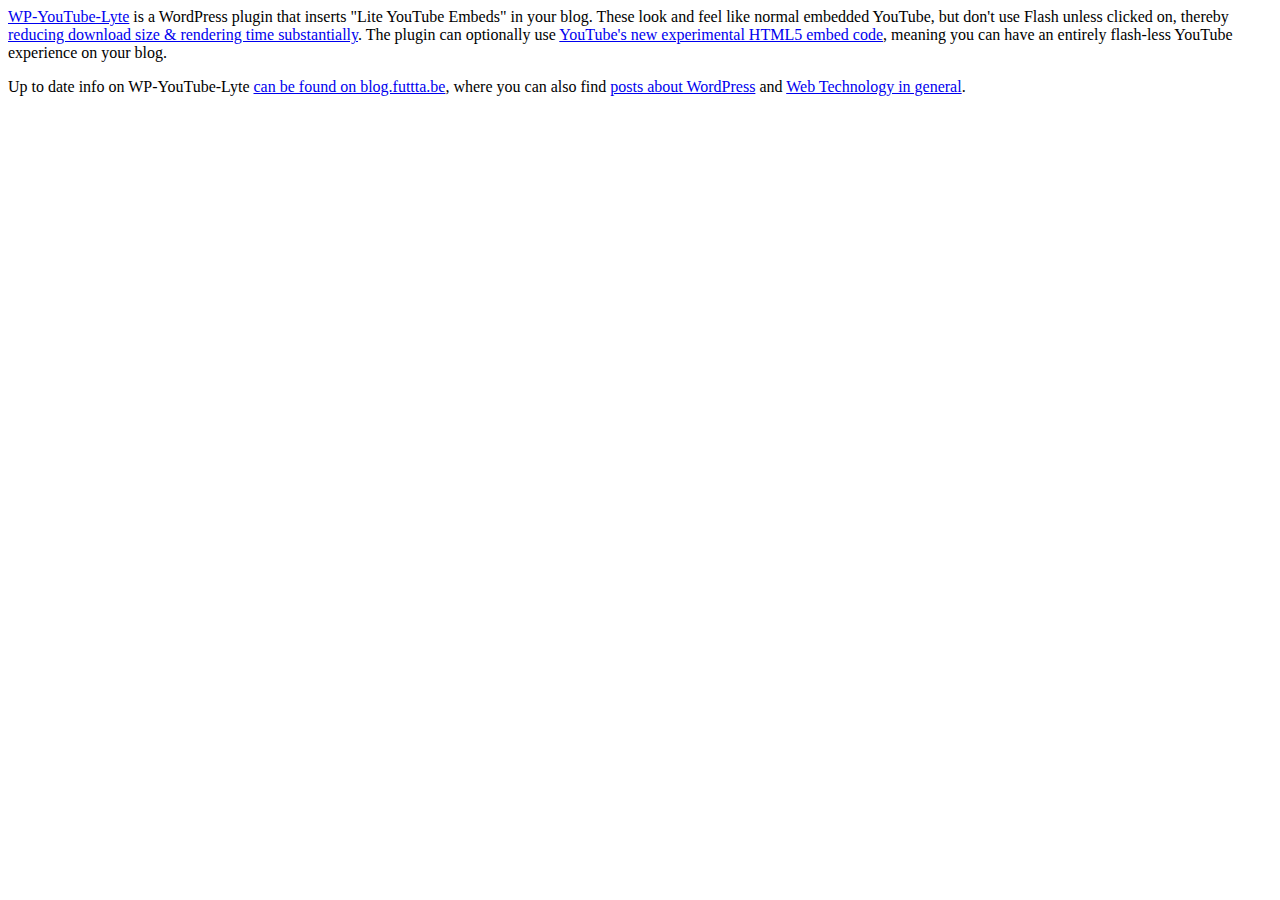
<file: wp-content/plugins/wp-youtube-lyte/index.html>
<html><head><meta name="robots" content="noindex, nofollow"></head><body><p><a href="http://wordpress.org/extend/plugins/wp-youtube-lyte/">WP-YouTube-Lyte</a> is a WordPress plugin that inserts "Lite YouTube Embeds" in your blog. These look and feel like normal embedded YouTube, but don't use Flash unless clicked on, thereby <a href="http://blog.futtta.be/2010/04/23/high-performance-youtube-embeds/" title="performance tests comparing youtube embeds with lyte embeds">reducing download size & rendering time substantially</a>. The plugin can optionally use <a href="http://apiblog.youtube.com/2010/07/new-way-to-embed-youtube-videos.html">YouTube's new experimental HTML5 embed code</a>, meaning you can have an entirely flash-less YouTube experience on your blog.</p><p>Up to date info on WP-YouTube-Lyte <a href="http://blog.futtta.be/tag/lyte/" title="more about Lyte on my blog">can be found on blog.futtta.be</a>, where you can also find <a href="http://blog.futtta.be/tag/wordpress" title="blog.futtta.be about WordPress">posts about WordPress</a> and <a href="http://blog.futtta.be/category/internet/" title="about browsers, development and mobile web on blog.futtta.be">Web Technology in general</a>.</p></body></html>
</file>
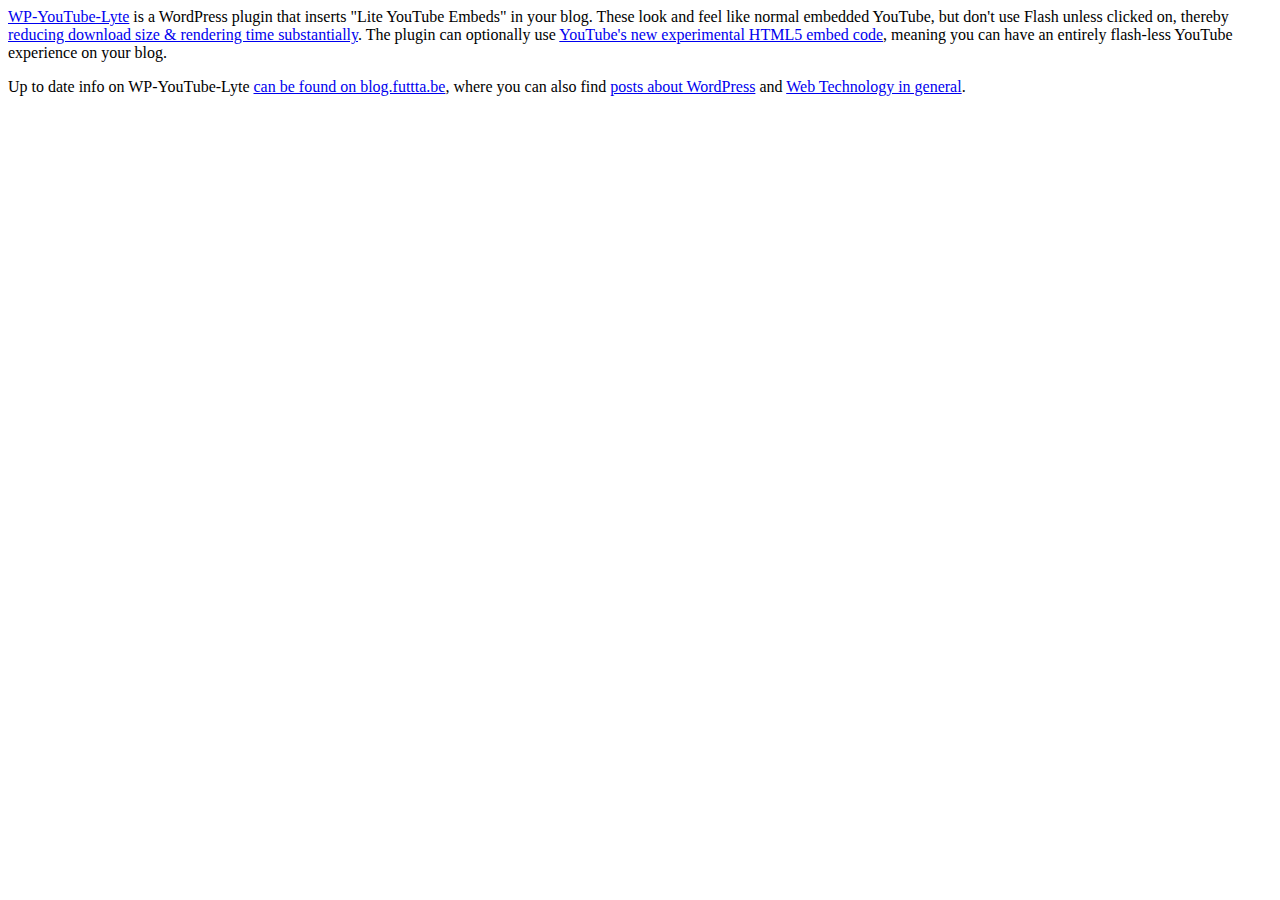
<file: wp-content/plugins/wp-youtube-lyte/external/index.html>
<html><body><p><a href="http://wordpress.org/extend/plugins/wp-youtube-lyte/">WP-YouTube-Lyte</a> is a WordPress plugin that inserts "Lite YouTube Embeds" in your blog. These look and feel like normal embedded YouTube, but don't use Flash unless clicked on, thereby <a href="http://blog.futtta.be/2010/04/23/high-performance-youtube-embeds/" title="performance tests comparing youtube embeds with lyte embeds">reducing download size & rendering time substantially</a>. The plugin can optionally use <a href="http://apiblog.youtube.com/2010/07/new-way-to-embed-youtube-videos.html">YouTube's new experimental HTML5 embed code</a>, meaning you can have an entirely flash-less YouTube experience on your blog.</p><p>Up to date info on WP-YouTube-Lyte <a href="http://blog.futtta.be/tag/lyte/" title="more about Lyte on my blog">can be found on blog.futtta.be</a>, where you can also find <a href="http://blog.futtta.be/tag/wordpress" title="blog.futtta.be about WordPress">posts about WordPress</a> and <a href="http://blog.futtta.be/category/internet/" title="about browsers, development and mobile web on blog.futtta.be">Web Technology in general</a>.</p></body></html>
</file>
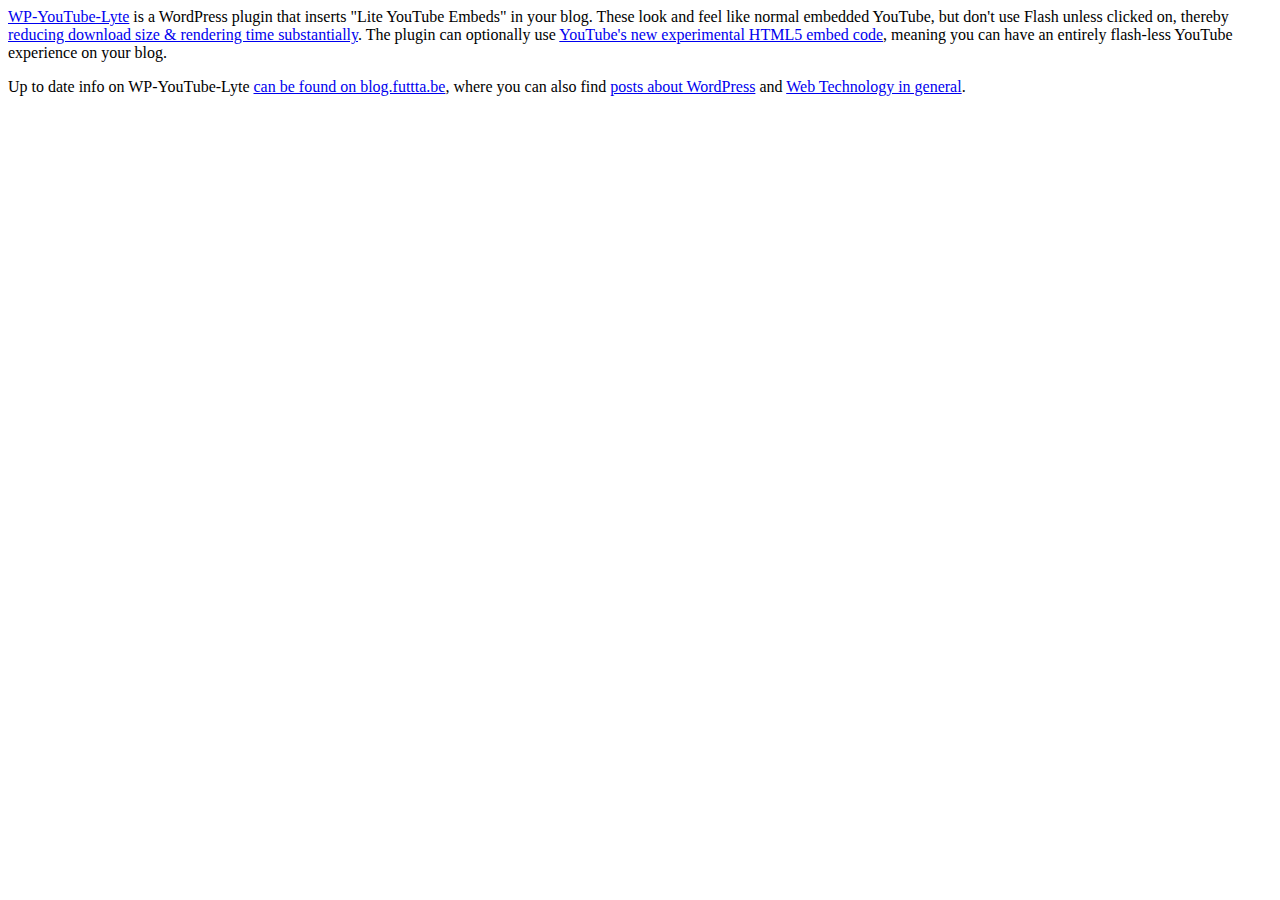
<file: wp-content/plugins/wp-youtube-lyte/lyte/index.html>
<html><head><meta name="robots" content="noindex, nofollow"></head><body><p><a href="http://wordpress.org/extend/plugins/wp-youtube-lyte/">WP-YouTube-Lyte</a> is a WordPress plugin that inserts "Lite YouTube Embeds" in your blog. These look and feel like normal embedded YouTube, but don't use Flash unless clicked on, thereby <a href="http://blog.futtta.be/2010/04/23/high-performance-youtube-embeds/" title="performance tests comparing youtube embeds with lyte embeds">reducing download size & rendering time substantially</a>. The plugin can optionally use <a href="http://apiblog.youtube.com/2010/07/new-way-to-embed-youtube-videos.html">YouTube's new experimental HTML5 embed code</a>, meaning you can have an entirely flash-less YouTube experience on your blog.</p><p>Up to date info on WP-YouTube-Lyte <a href="http://blog.futtta.be/tag/lyte/" title="more about Lyte on my blog">can be found on blog.futtta.be</a>, where you can also find <a href="http://blog.futtta.be/tag/wordpress" title="blog.futtta.be about WordPress">posts about WordPress</a> and <a href="http://blog.futtta.be/category/internet/" title="about browsers, development and mobile web on blog.futtta.be">Web Technology in general</a>.</p></body></html>
</file>
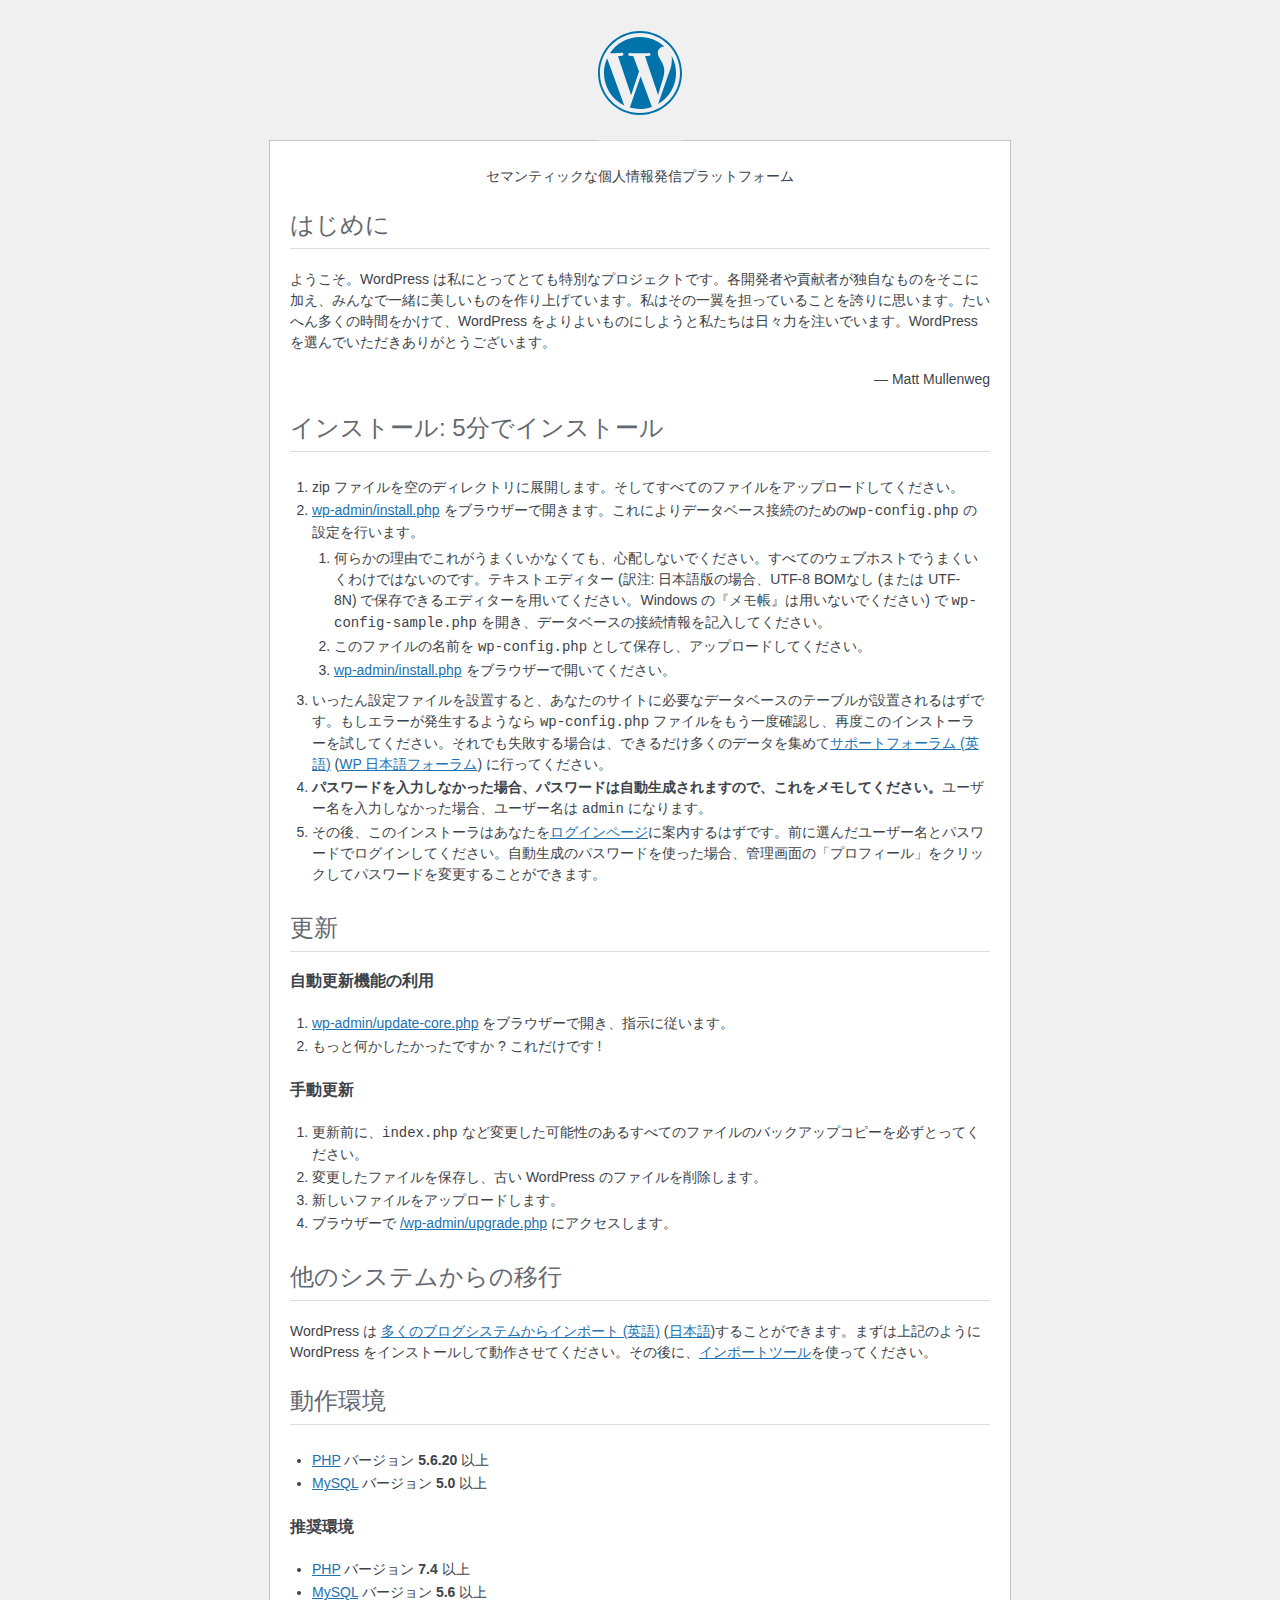
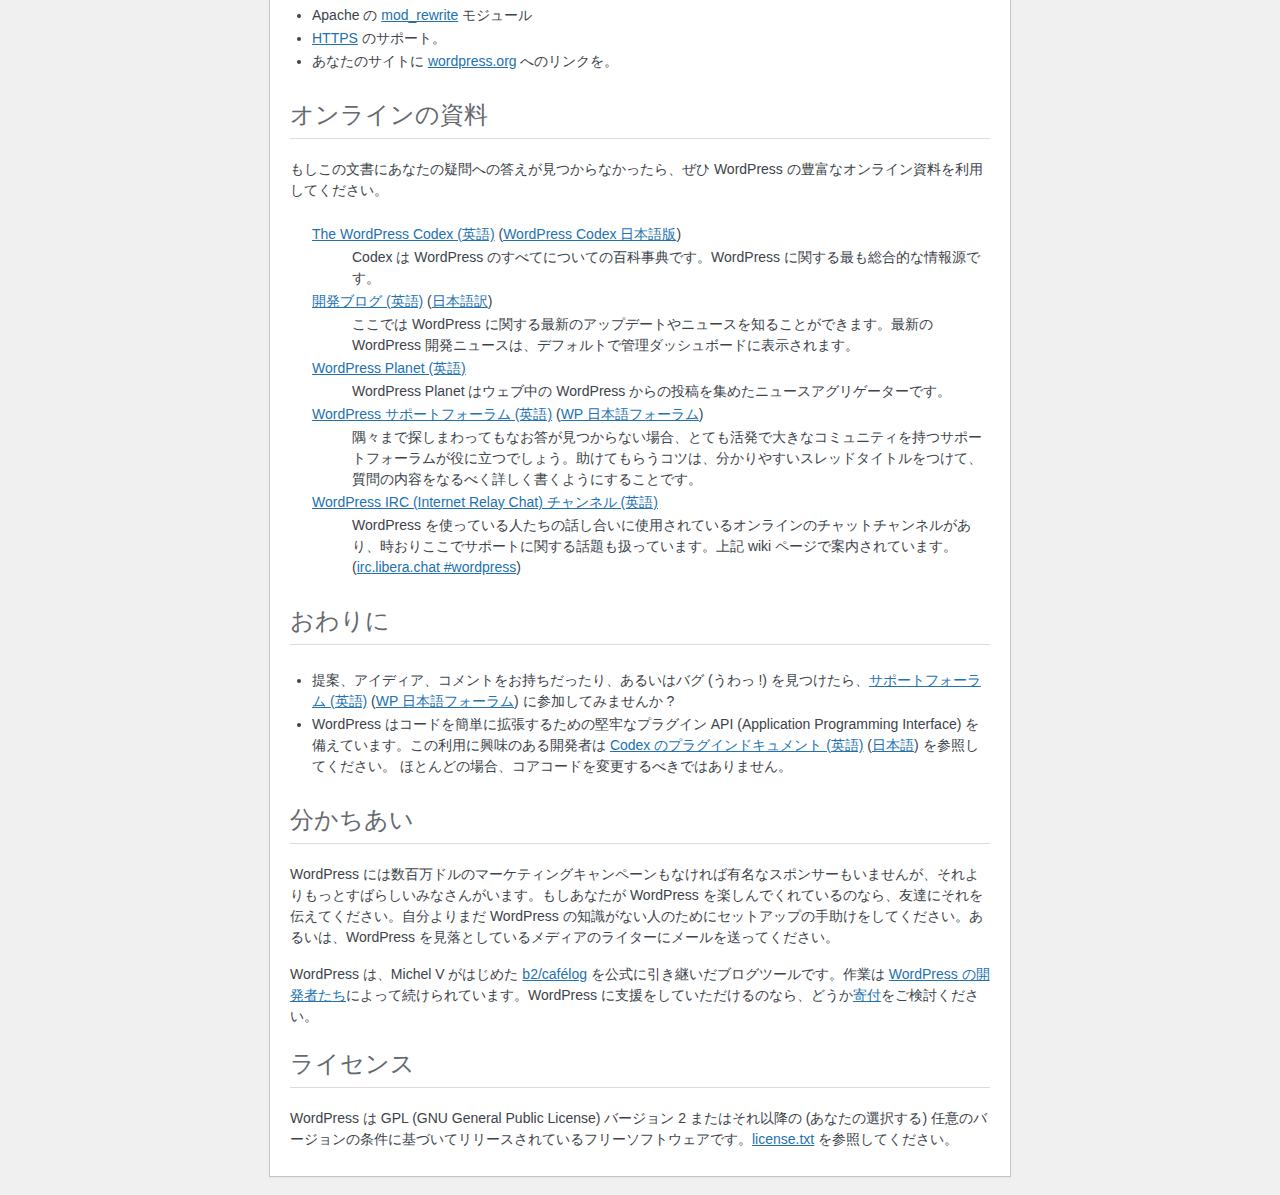
<file: readme.html>
<!DOCTYPE html>
<html lang="ja">
<head>
	<meta name="viewport" content="width=device-width" />
	<meta http-equiv="Content-Type" content="text/html; charset=utf-8" />
	<title>WordPress &#8250; お読みください</title>
	<link rel="stylesheet" href="wp-admin/css/install.css?ver=20100228" type="text/css" />
</head>
<body>
<h1 id="logo">
	<a href="https://wordpress.org/"><img alt="WordPress" src="wp-admin/images/wordpress-logo.png" /></a>
</h1>
<p style="text-align: center">セマンティックな個人情報発信プラットフォーム</p>

<h2>はじめに</h2>
<p>ようこそ。WordPress は私にとってとても特別なプロジェクトです。各開発者や貢献者が独自なものをそこに加え、みんなで一緒に美しいものを作り上げています。私はその一翼を担っていることを誇りに思います。たいへん多くの時間をかけて、WordPress をよりよいものにしようと私たちは日々力を注いでいます。WordPress を選んでいただきありがとうございます。</p>
<p style="text-align: right">&#8212; Matt Mullenweg</p>

<h2>インストール: 5分でインストール</h2>
<ol>
	<li>zip ファイルを空のディレクトリに展開します。そしてすべてのファイルをアップロードしてください。</li>
	<li><span class="file"><a href="wp-admin/install.php">wp-admin/install.php</a></span> をブラウザーで開きます。これによりデータベース接続のための<code>wp-config.php</code> の設定を行います。
		<ol>
			<li>何らかの理由でこれがうまくいかなくても、心配しないでください。すべてのウェブホストでうまくいくわけではないのです。テキストエディター (訳注: 日本語版の場合、UTF-8 BOMなし (または UTF-8N) で保存できるエディターを用いてください。Windows の『メモ帳』は用いないでください) で <code>wp-config-sample.php</code> を開き、データベースの接続情報を記入してください。</li>
			<li>このファイルの名前を <code>wp-config.php</code> として保存し、アップロードしてください。</li>
			<li><span class="file"><a href="wp-admin/install.php">wp-admin/install.php</a></span> をブラウザーで開いてください。</li>
		</ol>
	</li>
	<li>いったん設定ファイルを設置すると、あなたのサイトに必要なデータベースのテーブルが設置されるはずです。もしエラーが発生するようなら <code>wp-config.php</code> ファイルをもう一度確認し、再度このインストーラーを試してください。それでも失敗する場合は、できるだけ多くのデータを集めて<a href="https://wordpress.org/support/forums/">サポートフォーラム (英語)</a> (<a href="https://ja.wordpress.org/support/forums/">WP 日本語フォーラム</a>) に行ってください。</li>
	<li><strong>パスワードを入力しなかった場合、パスワードは自動生成されますので、これをメモしてください。</strong>ユーザー名を入力しなかった場合、ユーザー名は <code>admin</code> になります。</li>
	<li>その後、このインストーラはあなたを<a href="wp-login.php">ログインページ</a>に案内するはずです。前に選んだユーザー名とパスワードでログインしてください。自動生成のパスワードを使った場合、管理画面の「プロフィール」をクリックしてパスワードを変更することができます。</li>
</ol>

<h2>更新</h2>
<h3>自動更新機能の利用</h3>
<ol>
	<li><span class="file"><a href="wp-admin/update-core.php">wp-admin/update-core.php</a></span> をブラウザーで開き、指示に従います。</li>
	<li>もっと何かしたかったですか ? これだけです !</li>
</ol>

<h3>手動更新</h3>
<ol>
	<li>更新前に、<code>index.php</code> など変更した可能性のあるすべてのファイルのバックアップコピーを必ずとってください。</li>
	<li>変更したファイルを保存し、古い WordPress のファイルを削除します。</li>
	<li>新しいファイルをアップロードします。</li>
	<li>ブラウザーで <span class="file"><a href="wp-admin/upgrade.php">/wp-admin/upgrade.php</a></span> にアクセスします。</li>
</ol>

<h2>他のシステムからの移行</h2>
<p>WordPress は <a href="https://wordpress.org/support/article/importing-content/">多くのブログシステムからインポート (英語)</a> (<a href="http://wpdocs.osdn.jp/Importing_Content">日本語</a>)することができます。まずは上記のように WordPress をインストールして動作させてください。その後に、<a href="wp-admin/import.php">インポートツール</a>を使ってください。</p>

<h2>動作環境</h2>
<ul>
	<li><a href="https://secure.php.net/">PHP</a> バージョン <strong>5.6.20</strong> 以上</li>
	<li><a href="https://www.mysql.com/">MySQL</a> バージョン <strong>5.0</strong> 以上</li>
</ul>

<h3>推奨環境</h3>
<ul>
	<li><a href="https://secure.php.net/">PHP</a> バージョン <strong>7.4</strong> 以上</li>
	<li><a href="https://www.mysql.com/">MySQL</a> バージョン <strong>5.6</strong> 以上</li>
	<li>Apache の <a href="https://httpd.apache.org/docs/2.2/mod/mod_rewrite.html">mod_rewrite</a> モジュール</li>
	<li><a href="https://ja.wordpress.org/2016/12/02/moving-toward-ssl/">HTTPS</a> のサポート。</li>
	<li>あなたのサイトに <a href="https://wordpress.org/">wordpress.org</a> へのリンクを。</li>
</ul>

<h2>オンラインの資料</h2>
<p>もしこの文書にあなたの疑問への答えが見つからなかったら、ぜひ WordPress の豊富なオンライン資料を利用してください。</p>
<dl>
	<dt><a href="https://codex.wordpress.org/">The WordPress Codex (英語)</a> (<a href="http://wpdocs.osdn.jp/">WordPress Codex 日本語版</a>)</dt>
		<dd>Codex は WordPress のすべてについての百科事典です。WordPress に関する最も総合的な情報源です。</dd>
	<dt><a href="https://wordpress.org/news/">開発ブログ (英語)</a> (<a href="https://ja.wordpress.org/news/">日本語訳</a>)</dt>
		<dd>ここでは WordPress に関する最新のアップデートやニュースを知ることができます。最新の WordPress 開発ニュースは、デフォルトで管理ダッシュボードに表示されます。</dd>
	<dt><a href="https://planet.wordpress.org/">WordPress Planet (英語)</a></dt>
		<dd>WordPress Planet はウェブ中の WordPress からの投稿を集めたニュースアグリゲーターです。</dd>
	<dt><a href="https://wordpress.org/support/forums/">WordPress サポートフォーラム (英語)</a> (<a href="https://ja.wordpress.org/support/forums/">WP 日本語フォーラム</a>)</dt>
		<dd>隅々まで探しまわってもなお答が見つからない場合、とても活発で大きなコミュニティを持つサポートフォーラムが役に立つでしょう。助けてもらうコツは、分かりやすいスレッドタイトルをつけて、質問の内容をなるべく詳しく書くようにすることです。</dd>
	<dt><a href="https://codex.wordpress.org/IRC">WordPress <abbr>IRC</abbr> (Internet Relay Chat) チャンネル (英語)</a></dt>
		<dd>WordPress を使っている人たちの話し合いに使用されているオンラインのチャットチャンネルがあり、時おりここでサポートに関する話題も扱っています。上記 wiki ページで案内されています。(<a href="https://web.libera.chat/#wordpress">irc.libera.chat #wordpress</a>)</dd>
</dl>

<h2>おわりに</h2>
<ul>
	<li>提案、アイディア、コメントをお持ちだったり、あるいはバグ (うわっ !) を見つけたら、<a href="https://wordpress.org/support/forums/">サポートフォーラム (英語)</a> (<a href="https://ja.wordpress.org/support/forums/">WP 日本語フォーラム</a>) に参加してみませんか ?</li>
	<li>WordPress はコードを簡単に拡張するための堅牢なプラグイン <abbr>API</abbr> (Application Programming Interface) を備えています。この利用に興味のある開発者は <a href="https://codex.wordpress.org/Plugin_API">Codex のプラグインドキュメント (英語)</a> (<a href="http://wpdocs.osdn.jp/%E3%83%97%E3%83%A9%E3%82%B0%E3%82%A4%E3%83%B3_API">日本語</a>) を参照してください。 ほとんどの場合、コアコードを変更するべきではありません。</li>
</ul>

<h2>分かちあい</h2>
<p>WordPress には数百万ドルのマーケティングキャンペーンもなければ有名なスポンサーもいませんが、それよりもっとすばらしいみなさんがいます。もしあなたが WordPress を楽しんでくれているのなら、友達にそれを伝えてください。自分よりまだ WordPress の知識がない人のためにセットアップの手助けをしてください。あるいは、WordPress を見落としているメディアのライターにメールを送ってください。</p>

<p>WordPress は、Michel V がはじめた <a href="http://cafelog.com/">b2/caf&#233;log</a> を公式に引き継いだブログツールです。作業は <a href="https://wordpress.org/about/">WordPress の開発者たち</a>によって続けられています。WordPress に支援をしていただけるのなら、どうか<a href="https://wordpress.org/donate/">寄付</a>をご検討ください。</p>

<h2>ライセンス</h2>
<p>WordPress は <abbr>GPL</abbr> (GNU General Public License) バージョン 2 またはそれ以降の (あなたの選択する) 任意のバージョンの条件に基づいてリリースされているフリーソフトウェアです。<a href="license.txt">license.txt</a> を参照してください。</p>

</body>
</html>
</file>
<file: wp-admin/css/install.css>
html {
	background: #f0f0f1;
	margin: 0 20px;
}

body {
	background: #fff;
	border: 1px solid #c3c4c7;
	color: #3c434a;
	font-family: -apple-system, BlinkMacSystemFont, "Segoe UI", Roboto, Oxygen-Sans, Ubuntu, Cantarell, "Helvetica Neue", sans-serif;
	margin: 140px auto 25px;
	padding: 20px 20px 10px 20px;
	max-width: 700px;
	-webkit-font-smoothing: subpixel-antialiased;
	box-shadow: 0 1px 1px rgba(0, 0, 0, 0.04);
}

a {
	color: #2271b1;
}

a:hover,
a:active {
	color: #135e96;
}

a:focus {
	color: #043959;
	box-shadow:
		0 0 0 1px #4f94d4,
		0 0 2px 1px rgba(79, 148, 212, 0.8);
}

h1, h2 {
	border-bottom: 1px solid #dcdcde;
	clear: both;
	color: #646970;
	font-size: 24px;
	padding: 0 0 7px;
	font-weight: 400;
}

h3 {
	font-size: 16px;
}

p, li, dd, dt {
	padding-bottom: 2px;
	font-size: 14px;
	line-height: 1.5;
}

code, .code {
	font-family: Consolas, Monaco, monospace;
}

ul, ol, dl {
	padding: 5px 5px 5px 22px;
}

a img {
	border: 0
}
abbr {
	border: 0;
	font-variant: normal;
}

fieldset {
	border: 0;
	padding: 0;
	margin: 0;
}

label {
	cursor: pointer;
}

#logo {
	margin: -130px auto 25px;
	padding: 0 0 25px 0;
	width: 84px;
	height: 84px;
	overflow: hidden;
	background-image: url(../images/w-logo-blue.png?ver=20131202);
	background-image: none, url(../images/wordpress-logo.svg?ver=20131107);
	background-size: 84px;
	background-position: center top;
	background-repeat: no-repeat;
	color: #3c434a; /* same as login.css */
	font-size: 20px;
	font-weight: 400;
	line-height: 1.3em;
	text-decoration: none;
	text-align: center;
	text-indent: -9999px;
	outline: none;
}

.step {
	margin: 20px 0 15px;
}
.step, th {
	text-align: left;
	padding: 0;
}
.language-chooser.wp-core-ui .step .button.button-large {
	font-size: 14px;
}
textarea {
	border: 1px solid #dcdcde;
	font-family: -apple-system, BlinkMacSystemFont, "Segoe UI", Roboto, Oxygen-Sans, Ubuntu, Cantarell, "Helvetica Neue", sans-serif;
	width: 100%;
	box-sizing: border-box;
}

.form-table {
	border-collapse: collapse;
	margin-top: 1em;
	width: 100%;
}

.form-table td {
	margin-bottom: 9px;
	padding: 10px 20px 10px 0;
	font-size: 14px;
	vertical-align: top
}

.form-table th {
	font-size: 14px;
	text-align: left;
	padding: 10px 20px 10px 0;
	width: 140px;
	vertical-align: top;
}

.form-table code {
	line-height: 1.28571428;
	font-size: 14px;
}

.form-table p {
	margin: 4px 0 0 0;
	font-size: 11px;
}

.form-table input {
	line-height: 1.33333333;
	font-size: 15px;
	padding: 3px 5px;
}

input,
submit {
	font-family: -apple-system, BlinkMacSystemFont, "Segoe UI", Roboto, Oxygen-Sans, Ubuntu, Cantarell, "Helvetica Neue", sans-serif;
}

.form-table input[type=text],
.form-table input[type=email],
.form-table input[type=url],
.form-table input[type=password],
#pass-strength-result {
	width: 218px;
}

.form-table th p {
	font-weight: 400;
}

.form-table.install-success th,
.form-table.install-success td {
	vertical-align: middle;
	padding: 16px 20px 16px 0;
}

.form-table.install-success td p {
	margin: 0;
	font-size: 14px;
}

.form-table.install-success td code {
	margin: 0;
	font-size: 18px;
}

#error-page {
	margin-top: 50px;
}

#error-page p {
	font-size: 14px;
	line-height: 1.28571428;
	margin: 25px 0 20px;
}

#error-page code, .code {
	font-family: Consolas, Monaco, monospace;
}

.message {
	border-left: 4px solid #d63638;
	padding: .7em .6em;
	background-color: #fcf0f1;
}

/* rtl:ignore */
#dbname,
#uname,
#pwd,
#dbhost,
#prefix,
#user_login,
#admin_email,
#pass1,
#pass2 {
	direction: ltr;
}


/* localization */
body.rtl,
.rtl textarea,
.rtl input,
.rtl submit {
	font-family: Tahoma, sans-serif;
}

:lang(he-il) body.rtl,
:lang(he-il) .rtl textarea,
:lang(he-il) .rtl input,
:lang(he-il) .rtl submit {
	font-family: Arial, sans-serif;
}

@media only screen and (max-width: 799px) {
	body {
		margin-top: 115px;
	}
	#logo a {
		margin: -125px auto 30px;
	}
}

@media screen and (max-width: 782px) {

	.form-table {
		margin-top: 0;
	}

	.form-table th,
	.form-table td {
		display: block;
		width: auto;
		vertical-align: middle;
	}

	.form-table th {
		padding: 20px 0 0;
	}

	.form-table td {
		padding: 5px 0;
		border: 0;
		margin: 0;
	}

	textarea,
	input {
		font-size: 16px;
	}

	.form-table td input[type="text"],
	.form-table td input[type="email"],
	.form-table td input[type="url"],
	.form-table td input[type="password"],
	.form-table td select,
	.form-table td textarea,
	.form-table span.description {
		width: 100%;
		font-size: 16px;
		line-height: 1.5;
		padding: 7px 10px;
		display: block;
		max-width: none;
		box-sizing: border-box;
	}

	.wp-pwd #pass1 {
		padding-right: 50px;
	}

	.wp-pwd .button.wp-hide-pw {
		right: 0;
	}

	#pass-strength-result {
		width: 100%;
	}
}

body.language-chooser {
	max-width: 300px;
}

.language-chooser select {
	padding: 8px;
	width: 100%;
	display: block;
	border: 1px solid #dcdcde;
	background: #fff;
	color: #2c3338;
	font-size: 16px;
	font-family: Arial, sans-serif;
	font-weight: 400;
}

.language-chooser select:focus {
	color: #2c3338;
}

.language-chooser select option:hover,
.language-chooser select option:focus {
	color: #0a4b78;
}

.language-chooser .step {
	text-align: right;
}

.screen-reader-input,
.screen-reader-text {
	border: 0;
	clip: rect(1px, 1px, 1px, 1px);
	-webkit-clip-path: inset(50%);
	clip-path: inset(50%);
	height: 1px;
	margin: -1px;
	overflow: hidden;
	padding: 0;
	position: absolute;
	width: 1px;
	word-wrap: normal !important;
}

.spinner {
	background: url(../images/spinner.gif) no-repeat;
	background-size: 20px 20px;
	visibility: hidden;
	opacity: 0.7;
	filter: alpha(opacity=70);
	width: 20px;
	height: 20px;
	margin: 2px 5px 0;
}

.step .spinner {
	display: inline-block;
	vertical-align: middle;
	margin-right: 15px;
}

.button.hide-if-no-js,
.hide-if-no-js {
	display: none;
}

/**
 * HiDPI Displays
 */
@media print,
  (-webkit-min-device-pixel-ratio: 1.25),
  (min-resolution: 120dpi) {

	.spinner {
		background-image: url(../images/spinner-2x.gif);
	}

}
</file>
